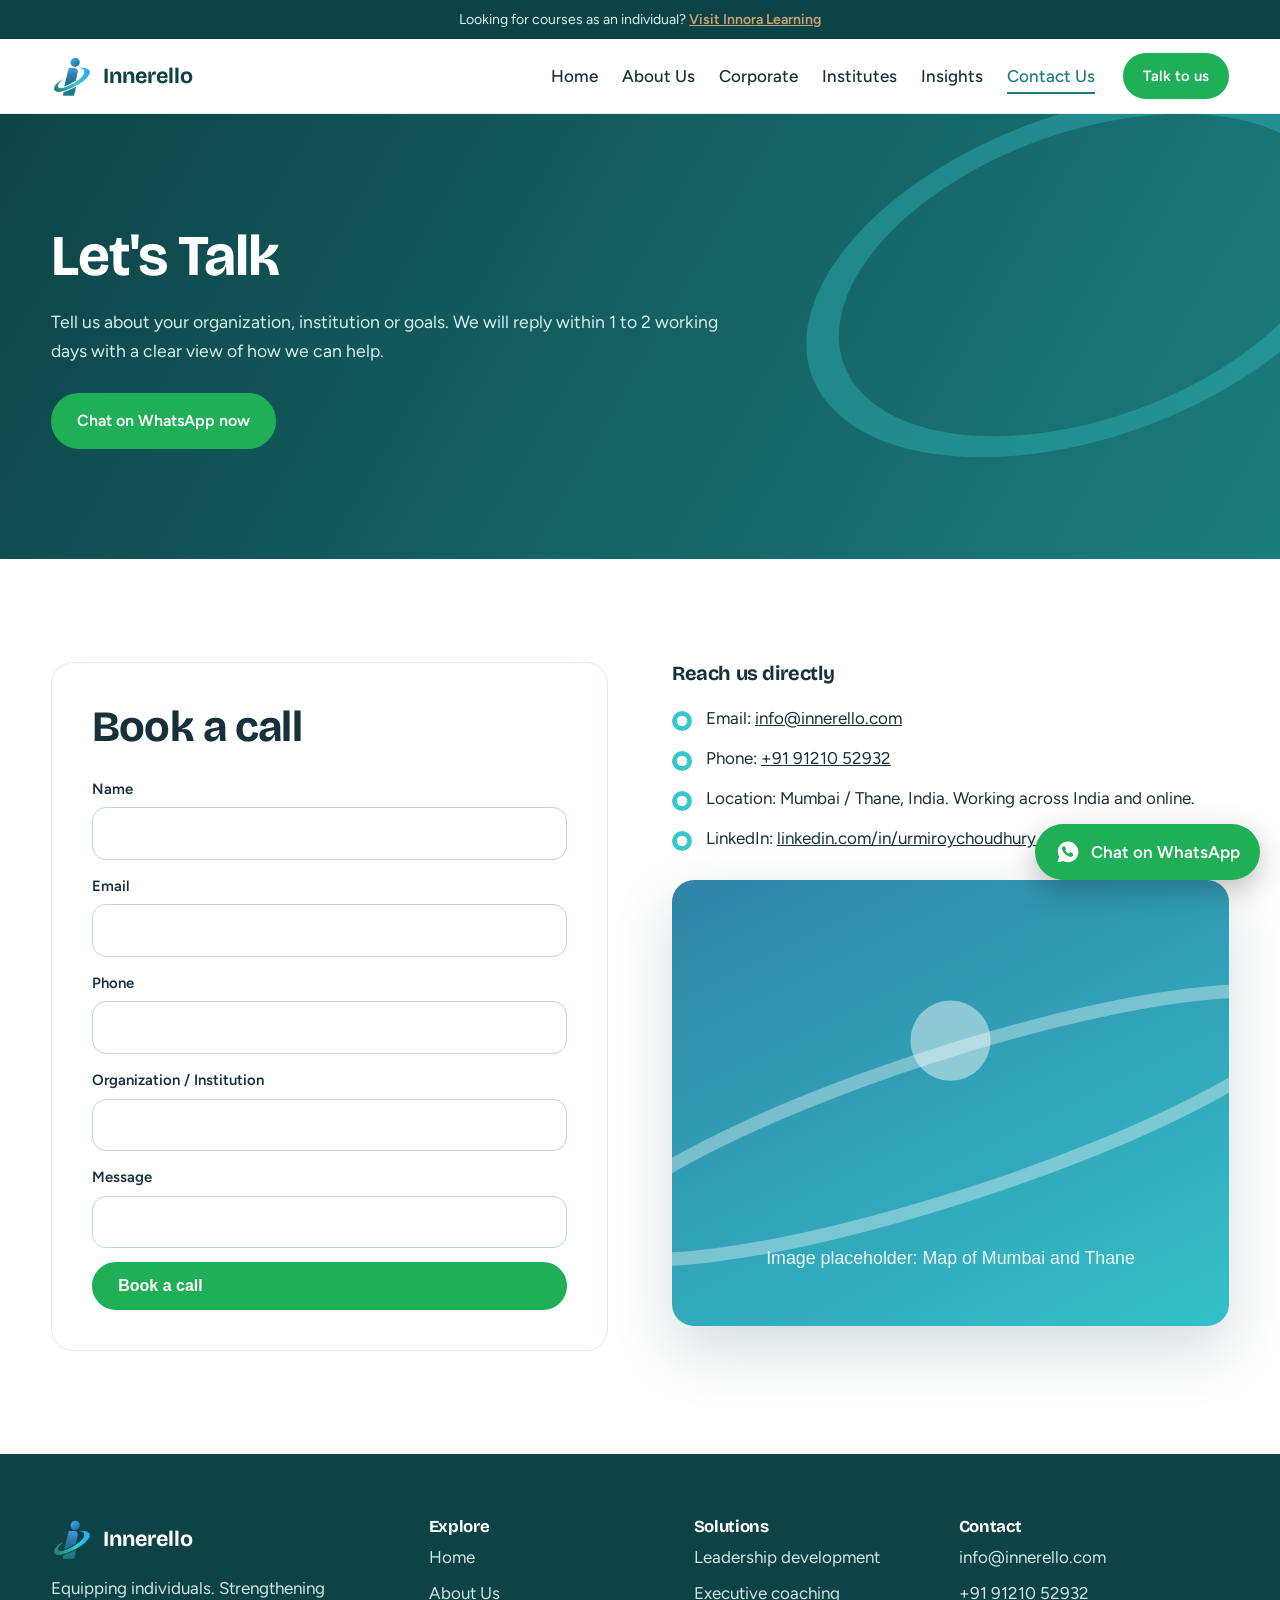
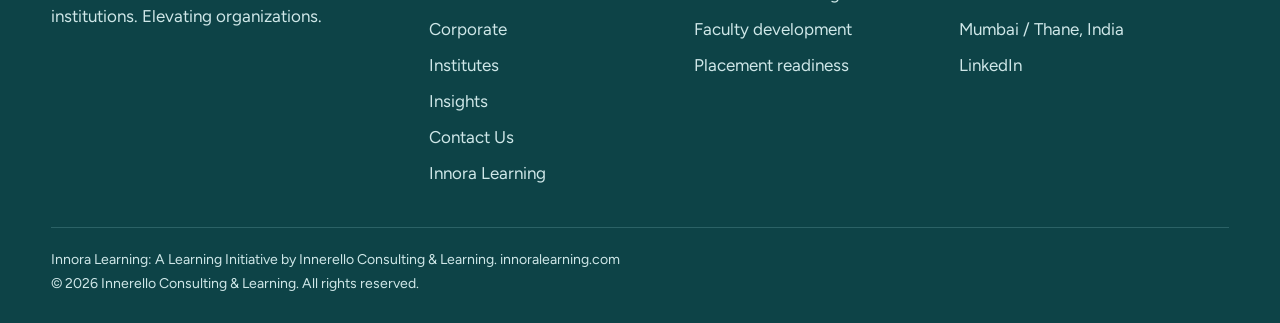
<file: contact.html>
<!doctype html><html lang="en"><head><meta charset="utf-8"><meta name="viewport" content="width=device-width,initial-scale=1"><title>Contact Innerello | Corporate Training &amp; Consulting Enquiry</title><meta name="description" content="Talk to Innerello about leadership development, corporate training or college programs. Based in Mumbai and Thane, working across India."><link rel="icon" href="assets/img/logo.png"><link rel="preconnect" href="https://fonts.googleapis.com"><link rel="preconnect" href="https://fonts.gstatic.com" crossorigin><link href="https://fonts.googleapis.com/css2?family=Bricolage+Grotesque:wght@500;700&family=Figtree:wght@400;500;600&display=swap" rel="stylesheet"><link rel="stylesheet" href="css/main.css"></head><body>
<div class="top">Looking for courses as an individual? <a href="innora.html">Visit Innora Learning</a></div>
<header><div class="wrap nav"><a class="brand" href="index.html"><img src="assets/img/logo.png" alt="">Innerello</a><button class="burger" aria-label="Menu" aria-expanded="false">Menu</button><ul><li><a href="index.html">Home</a></li><li><a href="about.html">About Us</a></li><li><a href="corporate.html">Corporate</a></li><li><a href="institutes.html">Institutes</a></li><li><a href="insights.html">Insights</a></li><li><a href="contact.html" class=on>Contact Us</a></li></ul><a class="btn wa sm" data-talk href="contact.html">Talk to us</a></div></header>
<main><div class="pg"><div class="wrap"><h1>Let's Talk</h1><p>Tell us about your organization, institution or goals. We will reply within 1 to 2 working days with a clear view of how we can help.</p><a class="btn wa" href="https://wa.me/919121052932?text=Hi%20Innerello%2C%20I%20would%20like%20to%20talk%20to%20your%20team." target="_blank" rel="noopener">Chat on WhatsApp now</a></div></div>
<section><div class="wrap split" style="align-items:start"><div class="panel"><h2>Book a call</h2><form data-wa="New enquiry from innerello.com"><label>Name<input name="Name" required></label><label>Email<input name="Email" type=email required></label><label>Phone<input name="Phone" type=tel required></label><label>Organization / Institution<input name="Organization / Institution"></label><label>Message<input name="Message"></label><button class="btn wa" type="submit">Book a call</button><div class="ok">Thank you. We will call you to confirm a time.</div></form></div><div><h3>Reach us directly</h3><ul class="ticks"><li>Email: <a href="mailto:info@innerello.com">info@innerello.com</a></li><li>Phone: <a href="tel:+919121052932">+91 91210 52932</a></li><li>Location: Mumbai / Thane, India. Working across India and online.</li><li>LinkedIn: <a target="_blank" rel="noopener" href="https://linkedin.com/in/urmiroychoudhury">linkedin.com/in/urmiroychoudhury</a></li></ul><img src="assets/img/ct-map.svg" alt="Map of Mumbai and Thane" loading="lazy"></div></div></section></main>
<footer><div class="wrap"><div><div><a class="brand" style="color:#fff" href="index.html"><img src="assets/img/logo.png" alt="">Innerello</a><p style="margin-top:14px">Equipping individuals. Strengthening institutions. Elevating organizations.</p></div>
<div><h3>Explore</h3><ul><li><a href="index.html">Home</a></li><li><a href="about.html">About Us</a></li><li><a href="corporate.html">Corporate</a></li><li><a href="institutes.html">Institutes</a></li><li><a href="insights.html">Insights</a></li><li><a href="contact.html" class=on>Contact Us</a></li><li><a href="innora.html">Innora Learning</a></li></ul></div>
<div><h3>Solutions</h3><ul><li><a href="corporate.html">Leadership development</a></li><li><a href="corporate.html">Executive coaching</a></li><li><a href="institutes.html">Faculty development</a></li><li><a href="institutes.html">Placement readiness</a></li></ul></div>
<div><h3>Contact</h3><ul><li><a href="mailto:info@innerello.com">info@innerello.com</a></li><li><a href="tel:+919121052932">+91 91210 52932</a></li><li>Mumbai / Thane, India</li><li><a href="https://linkedin.com/in/urmiroychoudhury" target="_blank" rel="noopener">LinkedIn</a></li></ul></div></div>
<div class="fine">Innora Learning: A Learning Initiative by Innerello Consulting &amp; Learning. innoralearning.com<br>&copy; 2026 Innerello Consulting &amp; Learning. All rights reserved.</div></div></footer>
<a class="fab" target="_blank" rel="noopener" href="https://wa.me/919121052932?text=Hi%20Innerello%2C%20I%20would%20like%20to%20talk%20to%20your%20team." aria-label="Chat on WhatsApp"><svg viewBox="0 0 32 32"><path d="M16 3C9 3 3.4 8.6 3.4 15.5c0 2.3.6 4.4 1.7 6.3L3 29l7.4-2c1.8 1 3.800 1.500 5.800 1.500 6.900 0 12.600-5.600 12.600-12.500S23 3 16 3zm6.300 17.200c-.3.800-1.600 1.500-2.200 1.600-.6.100-1.300.1-2.100-.1-.5-.2-1.200-.4-2-.8-3.500-1.500-5.700-5-5.900-5.200-.2-.2-1.400-1.900-1.400-3.600s.9-2.500 1.200-2.900c.3-.3.700-.4.900-.4h.7c.2 0 .5-.1.800.6l1.100 2.700c.1.200.1.400 0 .6l-.5.700c-.2.200-.3.400-.1.700.2.300.8 1.300 1.700 2.100 1.100 1 2.100 1.300 2.400 1.500.3.100.5.100.7-.1l1-1.200c.2-.3.400-.2.700-.1l2.200 1c.3.100.5.200.5.400.1.100.1.800-.2 1.500z"/></svg><span>Chat on WhatsApp</span></a><script src="js/main.js"></script></body></html>
</file>
<file: css/main.css>
:root{--teal:#1C7D7D;--cer:#2E7DA3;--blue:#4CA3E2;--cyan:#35C7CC;--camel:#C9A46E;--deep:#0D4347;--ink:#17313A;--mute:#55696F;--mint:#EEF8F8;--r:22px}
*{box-sizing:border-box;margin:0}html{scroll-behavior:smooth}
body{font:17px/1.65 Figtree,system-ui,sans-serif;color:var(--ink);background:#fff;-webkit-font-smoothing:antialiased}
h1,h2,h3{font-family:'Bricolage Grotesque',Figtree,sans-serif;line-height:1.12;letter-spacing:-.02em}
h1{font-size:clamp(2.4rem,5.6vw,4.4rem)}h2{font-size:clamp(1.8rem,3.6vw,2.7rem);margin-bottom:.6em}h3{font-size:1.25rem;margin-bottom:.4em}
img{max-width:100%;display:block}a{color:inherit}
.wrap{width:min(1180px,92%);margin:auto}section{padding:clamp(56px,8vw,104px) 0}
.lead{font-size:1.15rem;color:var(--mute);max-width:60ch}.dark .lead{color:#cfe7e8}
.top{background:var(--deep);color:#d9f1f1;font-size:.88rem;padding:8px 0;text-align:center}.top a{color:var(--camel);font-weight:600}
header{position:sticky;top:0;z-index:50;background:rgba(255,255,255,.94);backdrop-filter:blur(10px);border-bottom:1px solid #e3eef0}
.nav{display:flex;align-items:center;gap:28px;height:74px}.brand{display:flex;align-items:center;gap:10px;text-decoration:none;font:700 1.35rem 'Bricolage Grotesque';color:var(--deep)}.brand img{width:42px}
.nav ul{display:flex;gap:24px;list-style:none;padding:0;margin:0 0 0 auto}.nav li a{text-decoration:none;font-weight:500;padding:6px 0;border-bottom:2px solid transparent}.nav li a:hover,.nav li a.on{border-color:var(--teal);color:var(--teal)}
.burger{display:none;margin-left:auto;background:none;border:1px solid #cfe0e2;border-radius:10px;padding:8px 12px;font:inherit}
.btn{display:inline-flex;align-items:center;gap:8px;padding:13px 24px;border-radius:999px;font-weight:600;text-decoration:none;border:2px solid var(--teal);background:var(--teal);color:#fff;transition:.2s;cursor:pointer;font-size:1rem}
.btn:hover{background:var(--deep);border-color:var(--deep)}.btn.o{background:transparent;color:var(--teal)}.btn.o:hover{background:var(--teal);color:#fff}
.btn.wa{background:#1FAF57;border-color:#1FAF57}.btn.wa:hover{background:#168a44;border-color:#168a44}.btn.sm{padding:9px 18px;font-size:.93rem}
.dark .btn.o{color:#fff;border-color:#fff}.dark .btn.o:hover{background:#fff;color:var(--deep)}
.hero{padding:clamp(40px,6vw,80px) 0 clamp(70px,9vw,120px);background:radial-gradient(900px 500px at 90% 0,#d8f4f5,transparent 60%),#fff;overflow:hidden}
.hero .wrap{display:grid;grid-template-columns:1.1fr .9fr;gap:56px;align-items:center}.hero p{margin:22px 0 32px}.row{display:flex;flex-wrap:wrap;gap:14px}
.vis{position:relative;max-width:480px;margin:auto;width:100%;animation:rise .9s both}.vis .arch{border-radius:999px 999px 28px 28px;overflow:hidden;aspect-ratio:3/4}.vis .arch img{width:100%;height:100%;object-fit:cover}
.vis:before{content:"";position:absolute;inset:18% -14% 8% -14%;border:14px solid transparent;border-top-color:var(--cyan);border-bottom-color:var(--teal);border-radius:50%;transform:rotate(-16deg);z-index:2;pointer-events:none;opacity:.9}
.chip{position:absolute;z-index:3;background:#fff;border-radius:16px;padding:12px 18px;box-shadow:0 14px 40px rgba(13,67,71,.18);font-size:.9rem;line-height:1.3}.chip b{display:block;font:700 1.5rem 'Bricolage Grotesque';color:var(--teal)}.c1{left:-8%;bottom:14%}.c2{right:-6%;top:10%}
@keyframes rise{from{opacity:0;transform:translateY(24px)}}
.stats{background:var(--deep);color:#fff;padding:36px 0}.stats .wrap{display:grid;grid-template-columns:repeat(4,1fr);gap:20px;text-align:center}.stats b{display:block;font:700 2.6rem 'Bricolage Grotesque';color:var(--cyan)}.stats span{color:#cfe7e8}
.g{display:grid;gap:26px}.g2{grid-template-columns:repeat(2,1fr)}.g3{grid-template-columns:repeat(3,1fr)}.g4{grid-template-columns:repeat(4,1fr)}
.card{background:#fff;border:1px solid #dcebed;border-radius:var(--r);overflow:hidden;display:flex;flex-direction:column;transition:.25s}.card:hover{transform:translateY(-4px);box-shadow:0 18px 44px rgba(13,67,71,.12)}
.card img{width:100%;aspect-ratio:4/3;object-fit:cover}.card div{padding:22px 24px 26px;display:flex;flex-direction:column;gap:8px;flex:1}.card p{color:var(--mute);font-size:.98rem}.card a.l{margin-top:auto;font-weight:600;color:var(--teal);text-decoration:none;padding-top:8px}.card a.l:hover{text-decoration:underline}
.mint{background:var(--mint)}.dark{background:var(--deep);color:#fff;border-radius:56px 56px 0 0}.dark h2,.dark h3{color:#fff}
.split{display:grid;grid-template-columns:1fr 1fr;gap:64px;align-items:center}.split.rev>:first-child{order:2}.split img{border-radius:var(--r);width:100%}
.ticks{list-style:none;padding:0;display:grid;gap:12px;margin:20px 0 28px}.ticks li{padding-left:34px;position:relative}.ticks li:before{content:"";position:absolute;left:0;top:.4em;width:20px;height:20px;border-radius:50%;background:var(--cyan) radial-gradient(#fff 35%,transparent 38%)}
.bridge{display:grid;grid-template-columns:1fr auto 1fr auto 1fr;gap:18px;align-items:stretch;margin-top:34px}.bridge>div{border-radius:var(--r);padding:28px;background:#fff;border:1px solid #dcebed}.bridge .mid{background:linear-gradient(135deg,var(--teal),var(--cer));color:#fff;border:0}.bridge .mid h3{color:#fff}.bridge i{align-self:center;font-style:normal;font-size:2rem;color:var(--teal)}.bridge ul{padding-left:18px;color:var(--mute)}.bridge .mid ul{color:#e3f6f6}
.steps{counter-reset:s;display:grid;grid-template-columns:repeat(4,1fr);gap:22px}.steps div{counter-increment:s;border-top:4px solid var(--cyan);padding-top:18px}.steps div:before{content:counter(s);font:700 2.4rem 'Bricolage Grotesque';color:var(--camel)}.steps p{color:#cfe7e8}
.tags{display:flex;flex-wrap:wrap;gap:10px;margin-top:22px}.tags span{padding:9px 18px;border-radius:999px;background:#fff;border:1px solid #cfe5e7;font-weight:500}.dark .tags span{background:transparent;border-color:#4d878a}
.rich{display:grid;grid-template-columns:repeat(4,1fr);gap:20px}.rich div{padding:26px;border-radius:var(--r);background:#fff;border:1px solid #dcebed}.rich b{display:grid;place-items:center;width:52px;height:52px;border-radius:16px;background:linear-gradient(135deg,var(--teal),var(--cyan));color:#fff;font:700 1.6rem 'Bricolage Grotesque';margin-bottom:14px}.rich p{color:var(--mute);font-size:.96rem}
.donut{width:220px;aspect-ratio:1;border-radius:50%;background:conic-gradient(var(--blue) 0 35%,var(--camel) 0 65%,var(--teal) 0);display:grid;place-items:center;margin:auto}.donut:after{content:"Learners worldwide";width:62%;aspect-ratio:1;border-radius:50%;background:#fff;display:grid;place-items:center;text-align:center;font-weight:600;font-size:.9rem;color:var(--ink);padding:12px}
.leg{list-style:none;padding:0;display:grid;gap:12px;margin-top:20px}.leg li b{font:700 1.6rem 'Bricolage Grotesque';margin-right:10px;color:var(--teal)}
.founder{display:grid;grid-template-columns:.8fr 1.2fr;gap:60px;align-items:center}.founder img{border-radius:var(--r);aspect-ratio:4/5;object-fit:cover;width:100%}
details{background:#fff;border:1px solid #dcebed;border-radius:16px;padding:18px 24px;margin-bottom:12px}summary{font-weight:600;cursor:pointer;font-size:1.05rem}details p{margin-top:10px;color:var(--mute)}
.cta{background:linear-gradient(120deg,var(--teal),var(--cer));color:#fff;text-align:center;border-radius:36px;padding:clamp(40px,6vw,72px) 24px}.cta h2{color:#fff}.cta .lead{margin:0 auto 26px;color:#e3f6f6}.cta .row{justify-content:center}
.pg{padding:clamp(60px,9vw,110px) 0;background:linear-gradient(120deg,var(--deep),var(--teal));color:#fff;position:relative;overflow:hidden}.pg:after{content:"";position:absolute;right:-8%;top:-30%;width:520px;height:520px;border:34px solid rgba(53,199,204,.35);border-radius:50%;transform:rotate(-20deg) scaleY(.55)}.pg h1{font-size:clamp(2.2rem,5vw,3.6rem);max-width:18ch}.pg p{max-width:62ch;margin:18px 0 28px;color:#d6efef;font-size:1.1rem}
form{display:grid;gap:14px}label{font-weight:600;font-size:.93rem;display:grid;gap:6px}input,textarea,select{font:inherit;padding:13px 16px;border:1px solid #bcd6d9;border-radius:14px;background:#fff;width:100%}input:focus,textarea:focus,select:focus,a:focus-visible,button:focus-visible,summary:focus-visible{outline:3px solid var(--blue);outline-offset:2px}
.panel{background:#fff;border:1px solid #dcebed;border-radius:var(--r);padding:clamp(24px,4vw,40px)}.ok{display:none;padding:14px 18px;border-radius:14px;background:#e1f7ea;color:#14633a;font-weight:600}
.cal{list-style:none;padding:0;display:grid;gap:12px}.cal li{display:flex;gap:18px;align-items:center;padding:16px 20px;background:#fff;border-radius:18px;border:1px solid #dcebed}.cal b{display:grid;place-items:center;min-width:64px;height:64px;border-radius:16px;background:var(--mint);color:var(--teal);font:700 1.5rem 'Bricolage Grotesque';line-height:1}.cal b small{font:600 .72rem Figtree}.cal a{margin-left:auto}
footer{background:var(--deep);color:#cfe7e8;padding:64px 0 28px}footer .wrap>div:first-child{display:grid;grid-template-columns:1.5fr 1fr 1fr 1.2fr;gap:40px}footer h3{color:#fff;font-size:1.05rem}footer ul{list-style:none;padding:0;display:grid;gap:8px}footer a{text-decoration:none}footer a:hover{color:var(--cyan)}.fine{border-top:1px solid #2b6266;margin-top:40px;padding-top:20px;font-size:.88rem}
.fab{position:fixed;right:20px;bottom:20px;z-index:60;display:flex;align-items:center;gap:10px;background:#1FAF57;color:#fff;border-radius:999px;padding:14px 20px;font-weight:600;text-decoration:none;box-shadow:0 10px 30px rgba(0,0,0,.25)}.fab svg{width:26px;height:26px;fill:#fff}
@media(max-width:960px){.hero .wrap,.split,.founder,footer .wrap>div:first-child{grid-template-columns:1fr}.split.rev>:first-child{order:0}.g3,.g4,.rich,.steps{grid-template-columns:repeat(2,1fr)}.stats .wrap{grid-template-columns:repeat(2,1fr)}.bridge{grid-template-columns:1fr}.bridge i{transform:rotate(90deg);justify-self:center}
.burger{display:block}.nav ul{display:none;position:absolute;top:74px;left:0;right:0;background:#fff;flex-direction:column;padding:18px 5%;border-bottom:1px solid #dcebed}.nav ul.open{display:flex}.nav>.btn{display:none}.c1{left:0}.c2{right:0}.vis:before{inset:18% -6% 8% -6%}}
@media(max-width:600px){.g2,.g3,.g4,.rich,.steps{grid-template-columns:1fr}.fab span{display:none}.dark{border-radius:32px 32px 0 0}}
@media(prefers-reduced-motion:reduce){*{animation:none!important;transition:none!important;scroll-behavior:auto}}

/* ===== Round 2 updates ===== */
:root{--sand:#FBF5EA;--camel-d:#9A7440}
.sand{background:var(--sand)}
section.tint{background:linear-gradient(180deg,#fff,var(--mint))}
.sec-h{max-width:720px;margin-bottom:34px}.sec-h h2{margin-bottom:.35em}.sec-h .lead{margin:0}
.ctr{text-align:center;margin-inline:auto}.ctr .lead{margin-inline:auto}

/* photos: brand tint, zoom on hover, arch option */
.card img,.split img{transition:transform .6s}.card:hover img{transform:scale(1.05)}.card{overflow:hidden}
.card .ph{position:relative;overflow:hidden;display:block;padding:0}.card .ph:after{content:"";position:absolute;inset:0;background:linear-gradient(180deg,transparent 55%,rgba(13,67,71,.35))}
.split img{box-shadow:0 24px 60px rgba(13,67,71,.18);aspect-ratio:5/4;object-fit:cover}
.split .arch-img{border-radius:999px 999px var(--r) var(--r);aspect-ratio:4/5;max-width:440px;margin:auto}
.g>.card:nth-child(3n+1){border-top:5px solid var(--teal)}.g>.card:nth-child(3n+2){border-top:5px solid var(--cyan)}.g>.card:nth-child(3n){border-top:5px solid var(--camel)}
.g4>.card:nth-child(4n+1){border-top:5px solid var(--teal)}.g4>.card:nth-child(4n+2){border-top:5px solid var(--cyan)}.g4>.card:nth-child(4n+3){border-top:5px solid var(--camel)}.g4>.card:nth-child(4n){border-top:5px solid var(--blue)}

/* scrolling photo strip */
.strip{overflow:hidden;padding:22px 0;background:#fff;-webkit-mask:linear-gradient(90deg,transparent,#000 6%,#000 94%,transparent);mask:linear-gradient(90deg,transparent,#000 6%,#000 94%,transparent)}
.strip .track{display:flex;gap:18px;width:max-content;animation:scroll 48s linear infinite}.strip:hover .track{animation-play-state:paused}
.strip figure{margin:0;width:280px;flex:none}.strip img{width:100%;aspect-ratio:4/3;object-fit:cover;border-radius:20px}
.strip figure:nth-child(even) img{border-radius:999px 999px 20px 20px;aspect-ratio:3/4;margin-top:-40px}.strip figure:nth-child(even){width:210px;align-self:center}
.strip figcaption{font-size:.85rem;color:var(--mute);margin-top:6px;padding-left:4px}
@keyframes scroll{to{transform:translateX(calc(-50% - 9px))}}
@media(prefers-reduced-motion:reduce){.strip{overflow-x:auto}.strip .track{animation:none}}

/* gap infographic */
.gapmap{display:grid;grid-template-columns:1fr 1.25fr 1fr;gap:0;align-items:stretch;position:relative;margin-top:10px}
.gapmap:before{content:"";position:absolute;left:12%;right:12%;top:62px;border-top:4px dashed var(--cyan);z-index:0}
.gm{position:relative;z-index:1;text-align:center;padding:0 22px}
.gm .ic{width:124px;height:124px;border-radius:50%;margin:0 auto 18px;display:grid;place-items:center;background:#fff;border:4px solid var(--cyan)}
.gm .ic svg{width:54px;height:54px;stroke:var(--teal);fill:none;stroke-width:1.8;stroke-linecap:round;stroke-linejoin:round}
.gm h3{font-size:1.4rem}.gm .tag{display:inline-block;font-size:.85rem;font-weight:600;color:var(--camel-d);background:var(--sand);border-radius:999px;padding:4px 14px;margin-bottom:12px}
.gm ul{list-style:none;padding:0;display:grid;gap:8px;margin:14px auto 0;max-width:260px;color:var(--mute)}.gm li{background:#fff;border:1px solid #dcebed;border-radius:12px;padding:9px 14px;font-size:.96rem}
.gm.mid{background:linear-gradient(160deg,var(--deep),var(--teal));color:#fff;border-radius:32px;padding:34px 24px 30px;margin-top:-18px;box-shadow:0 30px 60px rgba(13,67,71,.28)}
.gm.mid .ic{background:var(--camel);border-color:#fff}.gm.mid .ic svg{stroke:var(--deep)}.gm.mid h3{color:#fff}.gm.mid .tag{background:rgba(255,255,255,.14);color:#fff}.gm.mid li{background:rgba(255,255,255,.1);border-color:rgba(255,255,255,.22);color:#fff}
.gapnote{text-align:center;margin-top:34px;font:700 1.25rem 'Bricolage Grotesque';color:var(--deep)}

/* how we work: highlighted */
.flowsec{background:linear-gradient(135deg,var(--deep) 0%,#12595c 60%,var(--teal) 100%);color:#fff;position:relative;overflow:hidden}
.flowsec:before{content:"";position:absolute;left:-10%;bottom:-40%;width:620px;height:620px;border:38px solid rgba(201,164,110,.22);border-radius:50%}
.flowsec h2,.flowsec h3{color:#fff}.flowsec .wrap{position:relative}
.flowsec .badge{display:inline-block;background:var(--camel);color:var(--deep);font-weight:700;border-radius:999px;padding:6px 16px;margin-bottom:14px;font-size:.9rem}
.flow{list-style:none;padding:0;display:grid;grid-template-columns:repeat(4,1fr);gap:22px;margin-top:30px;counter-reset:f;position:relative}
.flow:before{content:"";position:absolute;left:8%;right:8%;top:36px;height:4px;background:linear-gradient(90deg,var(--camel),var(--cyan));border-radius:4px}
.flow li{position:relative;counter-increment:f;background:rgba(255,255,255,.09);border:1px solid rgba(255,255,255,.22);border-radius:26px;padding:84px 24px 28px;backdrop-filter:blur(2px)}
.flow li:before{content:counter(f);position:absolute;left:24px;top:8px;width:56px;height:56px;border-radius:50%;background:var(--camel);color:var(--deep);display:grid;place-items:center;font:700 1.7rem 'Bricolage Grotesque';box-shadow:0 0 0 8px rgba(201,164,110,.28)}
.flow p{color:#d9f1f1;font-size:.98rem}
.flowsec .tags span{background:rgba(255,255,255,.08);border-color:rgba(255,255,255,.3)}.flowsec .who{margin-top:34px;font-weight:600;color:var(--camel)}

/* workshops on home */
.ws{display:grid;grid-template-columns:1.1fr .9fr;gap:56px;align-items:center}
.ws .evl{list-style:none;padding:0;display:grid;gap:12px}
.ws .evl li{display:flex;align-items:center;gap:16px;background:#fff;border:1px solid #dcebed;border-left:6px solid var(--teal);border-radius:18px;padding:14px 18px;transition:.2s}.ws .evl li:nth-child(2){border-left-color:var(--cyan)}.ws .evl li:nth-child(3){border-left-color:var(--camel)}.ws .evl li:nth-child(4){border-left-color:var(--blue)}
.evl b{min-width:58px;text-align:center;font:700 1.5rem/1 'Bricolage Grotesque';color:var(--teal)}.evl b small{display:block;font:600 .72rem Figtree;color:var(--mute)}.evl span{font-weight:600}.evl a{margin-left:auto}

/* ways to engage */
.engage{display:grid;grid-template-columns:repeat(4,1fr);gap:20px}
.engage a,.engage div{display:flex;flex-direction:column;gap:8px;text-decoration:none;padding:26px;border-radius:var(--r);background:#fff;border:1px solid #e8dcc6;transition:.25s}
.engage .tagline{font-weight:700;color:var(--camel-d);font-size:.9rem}.engage h3{margin:0}.engage p{color:var(--mute);font-size:.96rem}
.engage a:hover{transform:translateY(-4px);box-shadow:0 18px 40px rgba(154,116,64,.18)}
.engage .evt{background:linear-gradient(150deg,var(--teal),var(--cer));color:#fff;border:0}.engage .evt h3,.engage .evt p,.engage .evt .tagline{color:#fff}.engage .evt .go{margin-top:auto;font-weight:700}

/* rich/value + panels more distinct */
.rich div:nth-child(4n+1) b{background:linear-gradient(135deg,var(--teal),var(--cyan))}.rich div:nth-child(4n+2) b{background:linear-gradient(135deg,var(--cer),var(--blue))}.rich div:nth-child(4n+3) b{background:linear-gradient(135deg,var(--camel-d),var(--camel))}.rich div:nth-child(4n) b{background:linear-gradient(135deg,var(--deep),var(--teal))}
.rich.why div{border-top:5px solid var(--teal);box-shadow:0 10px 30px rgba(13,67,71,.07)}.rich.why div:nth-child(3n+2){border-top-color:var(--camel)}.rich.why div:nth-child(3n){border-top-color:var(--cyan)}.rich.why h3{color:var(--deep)}
.vm .panel:first-child{background:linear-gradient(150deg,var(--deep),var(--teal));color:#fff;border:0}.vm .panel:first-child h2{color:#fff}.vm .panel:first-child p{color:#d9f1f1}.vm .panel:last-child{background:var(--sand);border-color:#e8dcc6}
.award{display:grid;place-items:center;width:56px;height:56px;border-radius:50%;background:var(--sand);border:2px solid var(--camel);margin-bottom:14px}.award svg{width:28px;height:28px;stroke:var(--camel-d);fill:none;stroke-width:1.8;stroke-linecap:round;stroke-linejoin:round}

/* demo pricing */
.demo{display:grid;grid-template-columns:1.1fr .9fr;gap:48px;align-items:center}
.price{background:#fff;border:2px solid var(--teal);border-radius:30px;padding:34px;box-shadow:0 24px 54px rgba(13,67,71,.14)}.price .amt{font:700 3.4rem/1 'Bricolage Grotesque';color:var(--deep)}.price .amt small{font:500 1rem Figtree;color:var(--mute)}.price .for{display:inline-block;background:var(--mint);color:var(--teal);font-weight:600;border-radius:999px;padding:5px 14px;margin-bottom:14px}.price .ticks{margin:18px 0 24px}

/* institutes calendar bar */
.season{display:grid;gap:12px;margin:22px 0 28px}.season div{display:flex;justify-content:space-between;gap:14px;border-radius:14px;padding:13px 18px;font-weight:600;color:#fff}.season div:nth-child(1){background:var(--teal)}.season div:nth-child(2){background:var(--cer)}.season div:nth-child(3){background:var(--camel-d)}.season span{font-weight:500;opacity:.92}

/* modal */
dialog.talk{border:0;border-radius:26px;padding:0;width:min(520px,94%);box-shadow:0 40px 90px rgba(13,67,71,.4)}dialog.talk::backdrop{background:rgba(13,67,71,.6)}
dialog.talk .in{padding:30px}dialog.talk h2{font-size:1.7rem;margin-bottom:.2em}dialog.talk .x{position:absolute;right:14px;top:10px;background:none;border:0;font-size:1.8rem;cursor:pointer;color:var(--mute)}
dialog.talk .err{display:none;color:#a02828;font-weight:600}

@media(max-width:960px){.gapmap,.ws,.demo{grid-template-columns:1fr}.gapmap:before{display:none}.gm{padding:0}.gm.mid{margin:10px 0}.gapmap{gap:26px}.flow,.engage{grid-template-columns:repeat(2,1fr)}.flow:before{display:none}.strip figure{width:220px}.strip figure:nth-child(even){width:170px}}
@media(max-width:600px){.flow,.engage{grid-template-columns:1fr}}
.rich.why{grid-template-columns:repeat(3,1fr)}
@media(max-width:960px){.rich.why{grid-template-columns:repeat(2,1fr)}}
@media(max-width:600px){.rich.why{grid-template-columns:1fr}}
.engage.e5{grid-template-columns:repeat(5,1fr)}
@media(max-width:960px){.engage.e5{grid-template-columns:repeat(2,1fr)}}
@media(max-width:600px){.engage.e5{grid-template-columns:1fr}}

/* ===== Round 3: motion (slow, scroll-driven; only active when JS adds .js) ===== */
:root{--ease:cubic-bezier(.22,.61,.36,1);--slow:1.3s;--shift:56px}
body{overflow-x:clip;animation:pagein 1.1s var(--ease) both;transition:opacity .5s ease}
body.leaving{opacity:0}
@keyframes pagein{from{opacity:0}}
header{animation:drop 1.1s var(--ease) both;transition:box-shadow .6s,background .6s}
header.scrolled{box-shadow:0 10px 36px rgba(13,67,71,.12)}
@keyframes drop{from{translate:0 -100%;opacity:0}}

/* scroll progress */
.sp{position:fixed;left:0;top:0;height:3px;width:100%;z-index:90;background:linear-gradient(90deg,var(--camel),var(--cyan),var(--teal));transform-origin:left;transform:scaleX(0);pointer-events:none}

/* reveal system */
.js .rv{opacity:0}
.js .rv.in{opacity:1;animation:var(--a,rvUp) var(--slow) var(--ease) var(--d,0s) backwards}
.rv-left{--a:rvLeft}.rv-right{--a:rvRight}.rv-zoom{--a:rvZoom}.rv-pop{--a:rvPop}
@keyframes rvUp{from{opacity:0;translate:0 44px;filter:blur(6px)}}
@keyframes rvLeft{from{opacity:0;translate:calc(var(--shift)*-1) 0;filter:blur(6px)}}
@keyframes rvRight{from{opacity:0;translate:var(--shift) 0;filter:blur(6px)}}
@keyframes rvZoom{from{opacity:0;scale:.9;filter:blur(8px)}}
@keyframes rvPop{from{opacity:0;scale:.82;translate:0 30px}}

/* lines that draw themselves */
.js .gapmap:before,.js .flow:before{transform:scaleX(0);transform-origin:left;transition:transform 2.4s var(--ease) .4s}
.js .gapmap.in:before,.js .flow.in:before{transform:none}
.js .flow li:before{scale:0}
.js .flow li.in:before{scale:1;transition:scale 1s cubic-bezier(.34,1.56,.64,1) .6s}
.js .steps div{border-top-color:transparent;transition:border-color 1.2s .5s}.js .steps div.in{border-top-color:var(--cyan)}
.js .gm .ic{scale:.6;transition:scale 1.1s cubic-bezier(.34,1.56,.64,1) .5s}.js .gm.in .ic{scale:1}
.js .g>.card.in .ph:after,.js .g>.card.in img{transition-delay:0s}

/* hero + page banners: gentle ambient motion */
.hero .vis{animation-duration:1.5s}
.vis:before{animation:sway 10s ease-in-out infinite alternate}
@keyframes sway{to{rotate:7deg}}
.chip.rv.in{animation:rvPop var(--slow) var(--ease) var(--d,0s) backwards,float 7s ease-in-out 2.6s infinite alternate}
.c2.rv.in{animation-duration:var(--slow),9s}
@keyframes float{to{translate:0 -12px}}
.pg:after{animation:sway 14s ease-in-out infinite alternate}
.flowsec:before{animation:drift 16s ease-in-out infinite alternate}
@keyframes drift{to{translate:60px -40px}}
.arch img{animation:kenburns 18s ease-in-out infinite alternate}
@keyframes kenburns{to{scale:1.07}}

/* slower, softer hovers */
.btn{transition:background .5s,border-color .5s,color .5s,translate .5s var(--ease),box-shadow .5s}
.btn:hover{translate:0 -3px;box-shadow:0 14px 30px rgba(13,67,71,.22)}
.card{transition:transform .6s var(--ease),box-shadow .6s}
.card img,.split img{transition:transform 1.2s var(--ease)}
.engage a{transition:transform .6s var(--ease),box-shadow .6s}
.ws .evl li{transition:transform .6s var(--ease),box-shadow .6s}.ws .evl li:hover{transform:translateX(8px);box-shadow:0 12px 30px rgba(13,67,71,.1)}
.cal li{transition:transform .6s var(--ease),box-shadow .6s}.cal li:hover{transform:translateX(8px);box-shadow:0 12px 30px rgba(13,67,71,.1)}
.rich div,.gm li,.tags span{transition:transform .6s var(--ease),box-shadow .6s,background .6s}
.rich div:hover{transform:translateY(-5px);box-shadow:0 18px 40px rgba(13,67,71,.12)}
.tags span:hover{transform:translateY(-3px)}
.nav li a{transition:color .5s,border-color .5s}
details{transition:box-shadow .5s,border-color .5s}details:hover{box-shadow:0 10px 26px rgba(13,67,71,.08)}
details[open] p{animation:open .8s var(--ease)}
@keyframes open{from{opacity:0;translate:0 -10px}}
.fab{animation:ring 3.6s ease-out 3s infinite}
@keyframes ring{0%{box-shadow:0 10px 30px rgba(0,0,0,.25),0 0 0 0 rgba(31,175,87,.5)}70%,100%{box-shadow:0 10px 30px rgba(0,0,0,.25),0 0 0 20px rgba(31,175,87,0)}}

@media(max-width:960px){:root{--shift:30px}}
@media(prefers-reduced-motion:reduce){.sp{display:none}.vis:before,.pg:after,.flowsec:before,.arch img,.chip{animation:none!important}}
</file>
